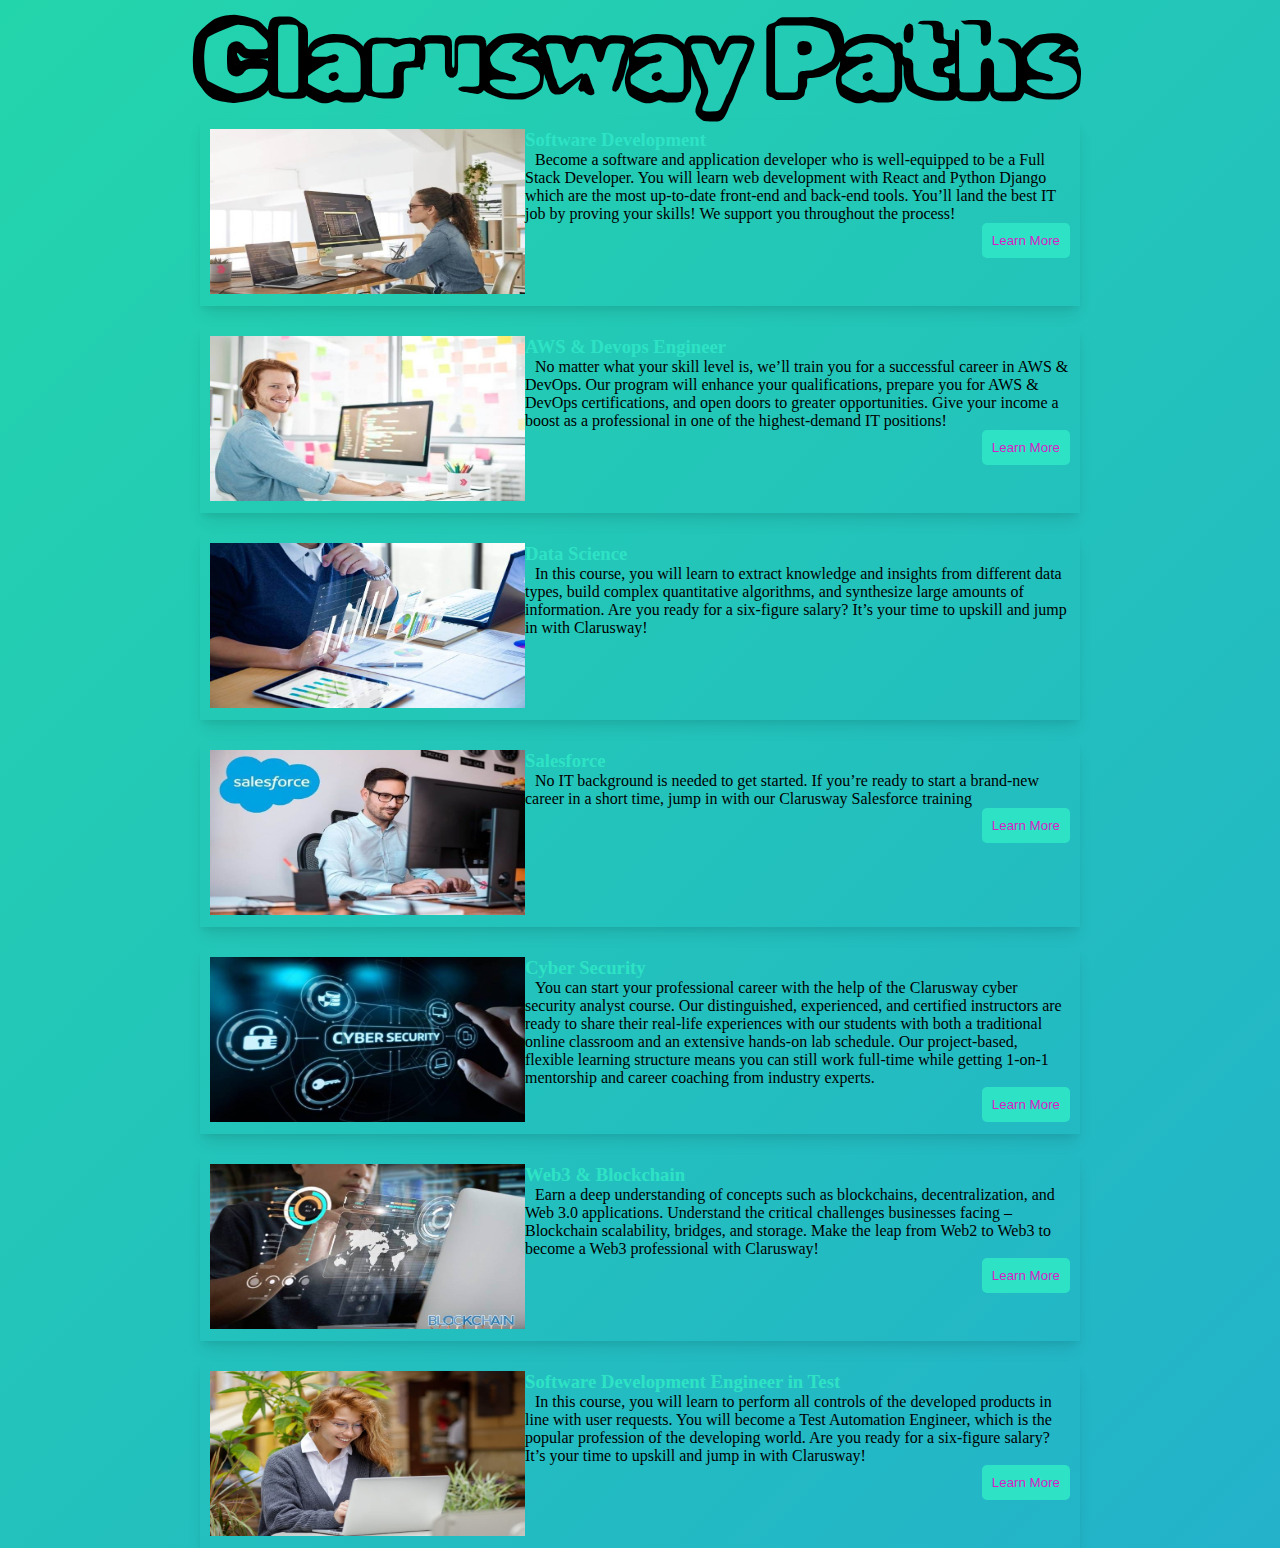
<file: index.html>
<!DOCTYPE html>
<html lang="en">
  <head>
    <meta charset="UTF-8" />
    <meta http-equiv="X-UA-Compatible" content="IE=edge" />
    <meta name="viewport" content="width=device-width, initial-scale=1.0" />
    <title>Clarusway</title>
    <link rel="stylesheet" href="style.css" />
  </head>
  <body>
    <header class="main-header">
      <h1>Clarusway Paths</h1>
    </header>
    <section>
      <article class="card">
        <img src="./images/fs.jpg" alt="Coder Girl" />
        <h3>Software Development</h3>
        <p>
          Become a software and application developer who is well-equipped to be
          a Full Stack Developer. You will learn web development with React and
          Python Django which are the most up-to-date front-end and back-end
          tools. You’ll land the best IT job by proving your skills! We support
          you throughout the process!
        </p>

        <button>
          <a href="https://clarusway.com/full-stack-developer/" target="_blank"
            >Learn More</a
          >
        </button>
      </article>
    </section>
    <section>
      <article class="card">
        <img src="./images/aws.jpg" alt="Coder Boy" />
        <h3>AWS & Devops Engineer</h3>
        <p>
          No matter what your skill level is, we’ll train you for a successful
          career in AWS & DevOps. Our program will enhance your qualifications,
          prepare you for AWS & DevOps certifications, and open doors to greater
          opportunities. Give your income a boost as a professional in one of
          the highest-demand IT positions!
        </p>
        <button>
          <a href="https://clarusway.com/aws-devops/" target="_blank"
            >Learn More</a
          >
        </button>
      </article>
    </section>
    <section>
      <article class="card">
        <img src="./images/datascience.jpg" alt="Data Science" />
        <h3>Data Science</h3>
        <p>
          In this course, you will learn to extract knowledge and insights from
          different data types, build complex quantitative algorithms, and
          synthesize large amounts of information. Are you ready for a
          six-figure salary? It’s your time to upskill and jump in with
          Clarusway!
        </p>
      </article>
    </section>
    <section>
      <article class="card">
        <img src="./images/salesforce.jpg" alt="Salesforce" />
        <h3>Salesforce</h3>
        <p>
          No IT background is needed to get started. If you’re ready to start a
          brand-new career in a short time, jump in with our Clarusway
          Salesforce training
        </p>
        <button>
          <a href="https://clarusway.com/salesforce/" target="_blank"
            >Learn More</a
          >
        </button>
      </article>
    </section>
    <section>
      <article class="card">
        <img src="./images/cs.jpg" alt="Cyber Security" />
        <h3>Cyber Security</h3>
        <p>
          You can start your professional career with the help of the Clarusway
          cyber security analyst course. Our distinguished, experienced, and
          certified instructors are ready to share their real-life experiences
          with our students with both a traditional online classroom and an
          extensive hands-on lab schedule. Our project-based, flexible learning
          structure means you can still work full-time while getting 1-on-1
          mentorship and career coaching from industry experts.
        </p>
        <button>
          <a href="https://clarusway.com/cyber-security/" target="_blank"
            >Learn More</a
          >
        </button>
      </article>
    </section>
    <section>
      <article class="card">
        <img src="./images/web3.jpg" alt="web3" />
        <h3>Web3 & Blockchain</h3>
        <p>
          Earn a deep understanding of concepts such as blockchains,
          decentralization, and Web 3.0 applications. Understand the critical
          challenges businesses facing – Blockchain scalability, bridges, and
          storage. Make the leap from Web2 to Web3 to become a Web3 professional
          with Clarusway!
        </p>
        <button>
          <a href="https://clarusway.com/web3/" target="_blank">Learn More</a>
        </button>
      </article>
    </section>
    <section>
      <article class="card">
        <img src="./images/sdet.jpg" alt="Testing" />
        <h3>Software Development Engineer in Test</h3>
        <p>
          In this course, you will learn to perform all controls of the
          developed products in line with user requests. You will become a Test
          Automation Engineer, which is the popular profession of the developing
          world. Are you ready for a six-figure salary? It’s your time to
          upskill and jump in with Clarusway!
        </p>
        <button>
          <a
            href="https://clarusway.com/software-development-engineer-in-test/"
            target="_blank"
            >Learn More</a
          >
        </button>
      </article>
    </section>
  </body>
</html>
</file>
<file: style.css>
@import url("https://fonts.googleapis.com/css2?family=Rubik+Vinyl&display=swap");

* {
  margin: 0;
  padding: 0;
  box-sizing: border-box;
}
body {
  background: linear-gradient(-45deg, #ee7752, #e73c7e, #23a6d5, #23d5ab);
  background-size: 400% 400%;
  animation: gradient 15s ease infinite;
  height: 100vh;
}

@keyframes gradient {
  0% {
    background-position: 0% 50%;
  }
  50% {
    background-position: 100% 50%;
  }
  100% {
    background-position: 0% 50%;
  }
}
.main-header {
  font-family: "Rubik Vinyl", cursive;
  font-size: 50px;
  text-align: center;
}

.card {
  margin-left: 200px;
  margin-right: 200px;
  box-shadow: rgba(0, 0, 0, 0.1) 0px 10px 15px -3px,
    rgba(0, 0, 0, 0.05) 0px 4px 6px -2px;
  height: 187px;
  padding: 10px;
  margin-bottom: 20px;
}
p {
  text-indent: 10px;
}
h3 {
  color: rgb(46, 227, 197);
}

img {
  width: 315px;
  height: 175px;
  float: left;
  cursor: pointer;
  padding-bottom: 10px;
}
img:hover {
  transform: scale(0.9);
}
button {
  float: right;
  background-color: rgb(46, 227, 197);
  border-style: none;
  padding: 10px;
  cursor: pointer;
  border-radius: 5px;
}
a {
  text-decoration: none;
  color: rgb(215, 29, 196);
}

button:hover {
  transform: scale(1.1);
}
</file>
